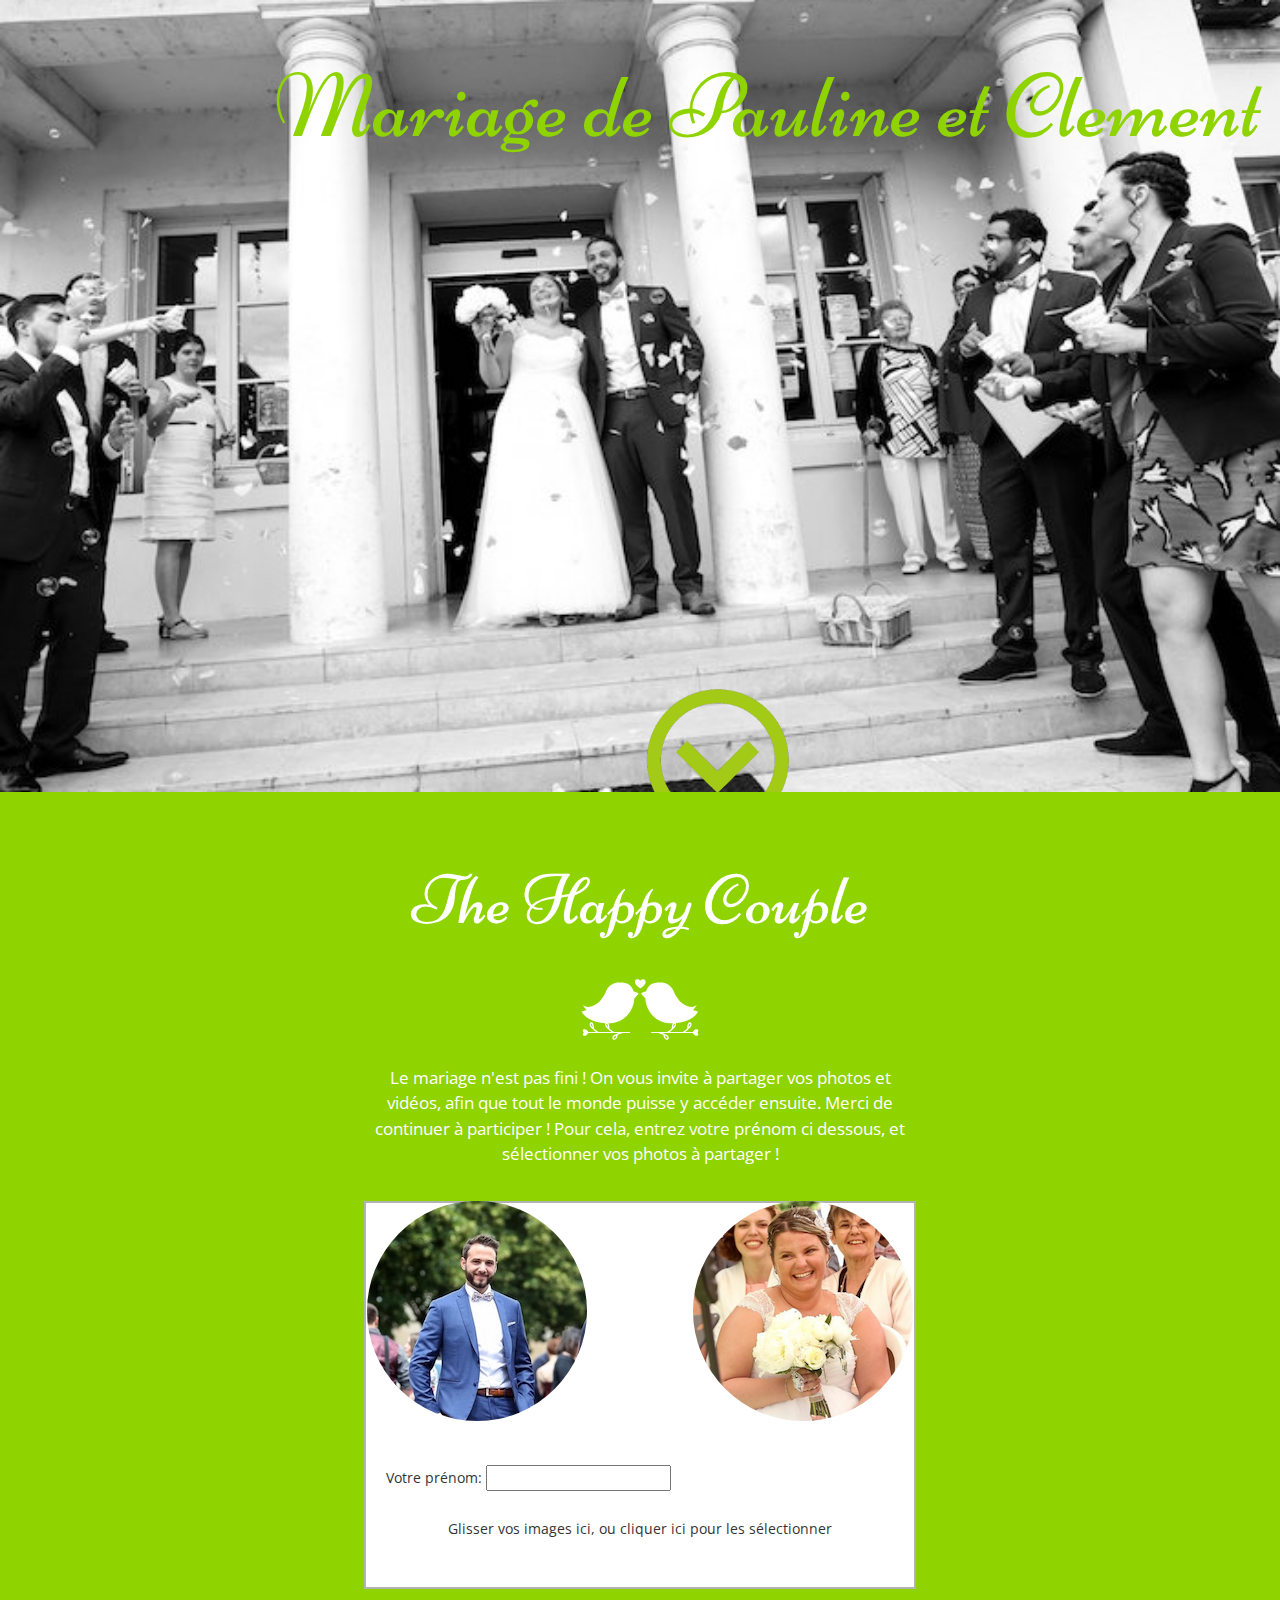
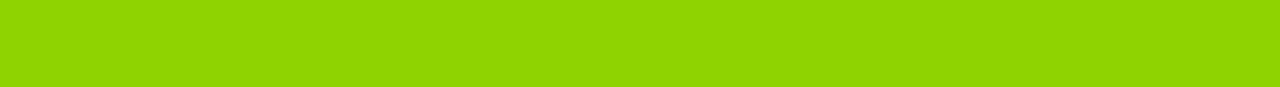
<file: web/index.html>
<!DOCTYPE html>
<html>
<head>
    <title>Pauline & Clément</title>
    <link href="css/bootstrap.css" rel='stylesheet' type='text/css'/>
    <!-- jQuery (necessary for Bootstrap's JavaScript plugins) -->
    <script src="js/jquery.min.js"></script>
    <script src="js/dropzone.js"></script>
    <!-- Custom Theme files -->
    <link href="css/dropzone.css" rel="stylesheet" type="text/css" media="all"/>
    <link href="css/style.css" rel="stylesheet" type="text/css" media="all"/>
    <!-- Custom Theme files -->
    <meta charset="UTF-8">
    <meta name="viewport" content="width=device-width, initial-scale=1">
    <script type="application/x-javascript"> addEventListener("load", function () {
        setTimeout(hideURLbar, 0);
    }, false);
    function hideURLbar() {
        window.scrollTo(0, 1);
    } </script>
    <!--webfont-->
    <link href='http://fonts.googleapis.com/css?family=Open+Sans:300italic,400italic,600italic,700italic,800italic,400,300,600,700,800'
          rel='stylesheet' type='text/css'>
    <link href='http://fonts.googleapis.com/css?family=Niconne' rel='stylesheet' type='text/css'>
    <script src="js/responsiveslides.min.js"></script>
    <script>
        $(function () {
            $("#slider").responsiveSlides({
                auto: true,
                nav: true,
                speed: 500,
                namespace: "callbacks",
                pager: true,
            });
        });

    </script>
    <script src="js/jquery.countdown.js"></script>
    <script src="js/script.js"></script>
    <script type="text/javascript" src="js/move-top.js"></script>
    <script type="text/javascript" src="js/easing.js"></script>
    <script type="text/javascript">
        jQuery(document).ready(function ($) {
            $(".scroll").click(function (event) {
                event.preventDefault();
                $('html,body').animate({scrollTop: $(this.hash).offset().top}, 1200);
            });
        });
    </script>
</head>
<body>
<!-- header-section-starts -->
<div class="header-slider" id="home">
    <div class="slider">
        <div class="callbacks_container">
            <ul class="rslides" id="slider">
                <li>
                    <img src="images/mpc2.jpg" alt="">
                    <div class="banner-info text-center">
                        <div class="container">
                            <div class="logo">
                                <a href="index.html">Mariage de Pauline et Clement</a>
                            </div>
                            <div class="fleche">
                                <a href="#upload-widget">
                                    <img src="images/arrow-green.png" alt=""/>
                                </a>
                            </div>
                        </div>
                    </div>
                </li>
                <li>
                    <img src="images/mairie1.jpg" alt=""/>
                    <div class="banner-info text-center">
                        <div class="container">
                            <div class="logo">
                                <a href="index.html">Mariage de Pauline et Clement</a>
                            </div>
                            <div class="fleche">
                                <a href="#upload-widget">
                                    <img src="images/arrow-green.png" alt=""/>
                                </a>
                            </div>
                        </div>
                    </div>
                </li>
                <li>
                    <img src="images/voiture.jpg" alt=""/>
                    <div class="banner-info text-center">
                        <div class="container">
                            <!-- script-for-menu -->
                            <script>
                                $("span.menu").click(function () {
                                    $(".top-menu ul").slideToggle("slow", function () {
                                    });
                                });
                            </script>
                            <!-- script-for-menu -->
                            <div class="logo">
                                <a href="index.html">Mariage de Pauline et Clement</a>
                            </div>
                            <div class="fleche">
                                <a href="#upload-widget">
                                    <img src="images/arrow-green.png" alt=""/>
                                </a>
                            </div>
                        </div>
                    </div>
                </li>
            </ul>
        </div>
    </div>
</div>
<!-- header-section-ends -->
<!-- content-section-starts -->
<div class="content">
    <div class="happy-couple">
        <div class="happy-couple-head text-center">
            <h3>The Happy Couple</h3>
            <img src="images/logo.png" alt=""/>
            <div class="happy-couple-text">Le mariage n'est pas fini ! On vous invite à partager vos photos et vidéos, afin que
                tout le monde puisse y accéder ensuite. Merci de continuer à participer !
                Pour cela, entrez votre prénom ci dessous, et sélectionner vos photos à partager !
            </div>
        </div>
        <div class="happy-couple-grids">
            <div class="col-md-6 happy-couple-grid text-center">
                <img src="images/clement1.jpeg" alt=""/>
                <h4>Clément</h4>
            </div>
            <div class="col-md-6 happy-couple-grid text-center">
                <img src="images/pauline1.png" alt=""/>
                <h4>Pauline</h4
            </div>

            <div class="clearfix"></div>
        </div>
        <div>
            <form id="upload-widget" method="post" action="http://localhost:3000/api/photo" class="dropzone">
                Votre prénom: <input type="text" name="name">
                <div class="fallback">
                    <input name="file" type="file"/>
                </div>
            </form>
        </div>
    </div>
</div>
<!-- content-section-ends -->
<!-- footer-section-starts -->
<div class="footer">
</div>
<!-- footer-section-ends -->
</body>
</html>
</file>
<file: web/css/dropzone.css>
/*
 * The MIT License
 * Copyright (c) 2012 Matias Meno <m@tias.me>
 */
@-webkit-keyframes passing-through {
  0% {
    opacity: 0;
    -webkit-transform: translateY(40px);
    -moz-transform: translateY(40px);
    -ms-transform: translateY(40px);
    -o-transform: translateY(40px);
    transform: translateY(40px); }
  30%, 70% {
    opacity: 1;
    -webkit-transform: translateY(0px);
    -moz-transform: translateY(0px);
    -ms-transform: translateY(0px);
    -o-transform: translateY(0px);
    transform: translateY(0px); }
  100% {
    opacity: 0;
    -webkit-transform: translateY(-40px);
    -moz-transform: translateY(-40px);
    -ms-transform: translateY(-40px);
    -o-transform: translateY(-40px);
    transform: translateY(-40px); } }
@-moz-keyframes passing-through {
  0% {
    opacity: 0;
    -webkit-transform: translateY(40px);
    -moz-transform: translateY(40px);
    -ms-transform: translateY(40px);
    -o-transform: translateY(40px);
    transform: translateY(40px); }
  30%, 70% {
    opacity: 1;
    -webkit-transform: translateY(0px);
    -moz-transform: translateY(0px);
    -ms-transform: translateY(0px);
    -o-transform: translateY(0px);
    transform: translateY(0px); }
  100% {
    opacity: 0;
    -webkit-transform: translateY(-40px);
    -moz-transform: translateY(-40px);
    -ms-transform: translateY(-40px);
    -o-transform: translateY(-40px);
    transform: translateY(-40px); } }
@keyframes passing-through {
  0% {
    opacity: 0;
    -webkit-transform: translateY(40px);
    -moz-transform: translateY(40px);
    -ms-transform: translateY(40px);
    -o-transform: translateY(40px);
    transform: translateY(40px); }
  30%, 70% {
    opacity: 1;
    -webkit-transform: translateY(0px);
    -moz-transform: translateY(0px);
    -ms-transform: translateY(0px);
    -o-transform: translateY(0px);
    transform: translateY(0px); }
  100% {
    opacity: 0;
    -webkit-transform: translateY(-40px);
    -moz-transform: translateY(-40px);
    -ms-transform: translateY(-40px);
    -o-transform: translateY(-40px);
    transform: translateY(-40px); } }
@-webkit-keyframes slide-in {
  0% {
    opacity: 0;
    -webkit-transform: translateY(40px);
    -moz-transform: translateY(40px);
    -ms-transform: translateY(40px);
    -o-transform: translateY(40px);
    transform: translateY(40px); }
  30% {
    opacity: 1;
    -webkit-transform: translateY(0px);
    -moz-transform: translateY(0px);
    -ms-transform: translateY(0px);
    -o-transform: translateY(0px);
    transform: translateY(0px); } }
@-moz-keyframes slide-in {
  0% {
    opacity: 0;
    -webkit-transform: translateY(40px);
    -moz-transform: translateY(40px);
    -ms-transform: translateY(40px);
    -o-transform: translateY(40px);
    transform: translateY(40px); }
  30% {
    opacity: 1;
    -webkit-transform: translateY(0px);
    -moz-transform: translateY(0px);
    -ms-transform: translateY(0px);
    -o-transform: translateY(0px);
    transform: translateY(0px); } }
@keyframes slide-in {
  0% {
    opacity: 0;
    -webkit-transform: translateY(40px);
    -moz-transform: translateY(40px);
    -ms-transform: translateY(40px);
    -o-transform: translateY(40px);
    transform: translateY(40px); }
  30% {
    opacity: 1;
    -webkit-transform: translateY(0px);
    -moz-transform: translateY(0px);
    -ms-transform: translateY(0px);
    -o-transform: translateY(0px);
    transform: translateY(0px); } }
@-webkit-keyframes pulse {
  0% {
    -webkit-transform: scale(1);
    -moz-transform: scale(1);
    -ms-transform: scale(1);
    -o-transform: scale(1);
    transform: scale(1); }
  10% {
    -webkit-transform: scale(1.1);
    -moz-transform: scale(1.1);
    -ms-transform: scale(1.1);
    -o-transform: scale(1.1);
    transform: scale(1.1); }
  20% {
    -webkit-transform: scale(1);
    -moz-transform: scale(1);
    -ms-transform: scale(1);
    -o-transform: scale(1);
    transform: scale(1); } }
@-moz-keyframes pulse {
  0% {
    -webkit-transform: scale(1);
    -moz-transform: scale(1);
    -ms-transform: scale(1);
    -o-transform: scale(1);
    transform: scale(1); }
  10% {
    -webkit-transform: scale(1.1);
    -moz-transform: scale(1.1);
    -ms-transform: scale(1.1);
    -o-transform: scale(1.1);
    transform: scale(1.1); }
  20% {
    -webkit-transform: scale(1);
    -moz-transform: scale(1);
    -ms-transform: scale(1);
    -o-transform: scale(1);
    transform: scale(1); } }
@keyframes pulse {
  0% {
    -webkit-transform: scale(1);
    -moz-transform: scale(1);
    -ms-transform: scale(1);
    -o-transform: scale(1);
    transform: scale(1); }
  10% {
    -webkit-transform: scale(1.1);
    -moz-transform: scale(1.1);
    -ms-transform: scale(1.1);
    -o-transform: scale(1.1);
    transform: scale(1.1); }
  20% {
    -webkit-transform: scale(1);
    -moz-transform: scale(1);
    -ms-transform: scale(1);
    -o-transform: scale(1);
    transform: scale(1); } }
.dropzone, .dropzone * {
  box-sizing: border-box; }

.dropzone {
  min-height: 150px;
  border: 2px solid rgba(0, 0, 0, 0.3);
  background: white;
  padding: 20px 20px; }
  .dropzone.dz-clickable {
    cursor: pointer; }
    .dropzone.dz-clickable * {
      cursor: default; }
    .dropzone.dz-clickable .dz-message, .dropzone.dz-clickable .dz-message * {
      cursor: pointer; }
  .dropzone.dz-started .dz-message {
    display: none; }
  .dropzone.dz-drag-hover {
    border-style: solid; }
    .dropzone.dz-drag-hover .dz-message {
      opacity: 0.5; }
  .dropzone .dz-message {
    text-align: center;
    margin: 2em 0; }
  .dropzone .dz-preview {
    position: relative;
    display: inline-block;
    vertical-align: top;
    margin: 16px;
    min-height: 100px; }
    .dropzone .dz-preview:hover {
      z-index: 1000; }
      .dropzone .dz-preview:hover .dz-details {
        opacity: 1; }
    .dropzone .dz-preview.dz-file-preview .dz-image {
      border-radius: 20px;
      background: #999;
      background: linear-gradient(to bottom, #eee, #ddd); }
    .dropzone .dz-preview.dz-file-preview .dz-details {
      opacity: 1; }
    .dropzone .dz-preview.dz-image-preview {
      background: white; }
      .dropzone .dz-preview.dz-image-preview .dz-details {
        -webkit-transition: opacity 0.2s linear;
        -moz-transition: opacity 0.2s linear;
        -ms-transition: opacity 0.2s linear;
        -o-transition: opacity 0.2s linear;
        transition: opacity 0.2s linear; }
    .dropzone .dz-preview .dz-remove {
      font-size: 14px;
      text-align: center;
      display: block;
      cursor: pointer;
      border: none; }
      .dropzone .dz-preview .dz-remove:hover {
        text-decoration: underline; }
    .dropzone .dz-preview:hover .dz-details {
      opacity: 1; }
    .dropzone .dz-preview .dz-details {
      z-index: 20;
      position: absolute;
      top: 0;
      left: 0;
      opacity: 0;
      font-size: 13px;
      min-width: 100%;
      max-width: 100%;
      padding: 2em 1em;
      text-align: center;
      color: rgba(0, 0, 0, 0.9);
      line-height: 150%; }
      .dropzone .dz-preview .dz-details .dz-size {
        margin-bottom: 1em;
        font-size: 16px; }
      .dropzone .dz-preview .dz-details .dz-filename {
        white-space: nowrap; }
        .dropzone .dz-preview .dz-details .dz-filename:hover span {
          border: 1px solid rgba(200, 200, 200, 0.8);
          background-color: rgba(255, 255, 255, 0.8); }
        .dropzone .dz-preview .dz-details .dz-filename:not(:hover) {
          overflow: hidden;
          text-overflow: ellipsis; }
          .dropzone .dz-preview .dz-details .dz-filename:not(:hover) span {
            border: 1px solid transparent; }
      .dropzone .dz-preview .dz-details .dz-filename span, .dropzone .dz-preview .dz-details .dz-size span {
        background-color: rgba(255, 255, 255, 0.4);
        padding: 0 0.4em;
        border-radius: 3px; }
    .dropzone .dz-preview:hover .dz-image img {
      -webkit-transform: scale(1.05, 1.05);
      -moz-transform: scale(1.05, 1.05);
      -ms-transform: scale(1.05, 1.05);
      -o-transform: scale(1.05, 1.05);
      transform: scale(1.05, 1.05);
      -webkit-filter: blur(8px);
      filter: blur(8px); }
    .dropzone .dz-preview .dz-image {
      border-radius: 20px;
      overflow: hidden;
      width: 120px;
      height: 120px;
      position: relative;
      display: block;
      z-index: 10; }
      .dropzone .dz-preview .dz-image img {
        display: block; }
    .dropzone .dz-preview.dz-success .dz-success-mark {
      -webkit-animation: passing-through 3s cubic-bezier(0.77, 0, 0.175, 1);
      -moz-animation: passing-through 3s cubic-bezier(0.77, 0, 0.175, 1);
      -ms-animation: passing-through 3s cubic-bezier(0.77, 0, 0.175, 1);
      -o-animation: passing-through 3s cubic-bezier(0.77, 0, 0.175, 1);
      animation: passing-through 3s cubic-bezier(0.77, 0, 0.175, 1); }
    .dropzone .dz-preview.dz-error .dz-error-mark {
      opacity: 1;
      -webkit-animation: slide-in 3s cubic-bezier(0.77, 0, 0.175, 1);
      -moz-animation: slide-in 3s cubic-bezier(0.77, 0, 0.175, 1);
      -ms-animation: slide-in 3s cubic-bezier(0.77, 0, 0.175, 1);
      -o-animation: slide-in 3s cubic-bezier(0.77, 0, 0.175, 1);
      animation: slide-in 3s cubic-bezier(0.77, 0, 0.175, 1); }
    .dropzone .dz-preview .dz-success-mark, .dropzone .dz-preview .dz-error-mark {
      pointer-events: none;
      opacity: 0;
      z-index: 500;
      position: absolute;
      display: block;
      top: 50%;
      left: 50%;
      margin-left: -27px;
      margin-top: -27px; }
      .dropzone .dz-preview .dz-success-mark svg, .dropzone .dz-preview .dz-error-mark svg {
        display: block;
        width: 54px;
        height: 54px; }
    .dropzone .dz-preview.dz-processing .dz-progress {
      opacity: 1;
      -webkit-transition: all 0.2s linear;
      -moz-transition: all 0.2s linear;
      -ms-transition: all 0.2s linear;
      -o-transition: all 0.2s linear;
      transition: all 0.2s linear; }
    .dropzone .dz-preview.dz-complete .dz-progress {
      opacity: 0;
      -webkit-transition: opacity 0.4s ease-in;
      -moz-transition: opacity 0.4s ease-in;
      -ms-transition: opacity 0.4s ease-in;
      -o-transition: opacity 0.4s ease-in;
      transition: opacity 0.4s ease-in; }
    .dropzone .dz-preview:not(.dz-processing) .dz-progress {
      -webkit-animation: pulse 6s ease infinite;
      -moz-animation: pulse 6s ease infinite;
      -ms-animation: pulse 6s ease infinite;
      -o-animation: pulse 6s ease infinite;
      animation: pulse 6s ease infinite; }
    .dropzone .dz-preview .dz-progress {
      opacity: 1;
      z-index: 1000;
      pointer-events: none;
      position: absolute;
      height: 16px;
      left: 50%;
      top: 50%;
      margin-top: -8px;
      width: 80px;
      margin-left: -40px;
      background: rgba(255, 255, 255, 0.9);
      -webkit-transform: scale(1);
      border-radius: 8px;
      overflow: hidden; }
      .dropzone .dz-preview .dz-progress .dz-upload {
        background: #333;
        background: linear-gradient(to bottom, #666, #444);
        position: absolute;
        top: 0;
        left: 0;
        bottom: 0;
        width: 0;
        -webkit-transition: width 300ms ease-in-out;
        -moz-transition: width 300ms ease-in-out;
        -ms-transition: width 300ms ease-in-out;
        -o-transition: width 300ms ease-in-out;
        transition: width 300ms ease-in-out; }
    .dropzone .dz-preview.dz-error .dz-error-message {
      display: block; }
    .dropzone .dz-preview.dz-error:hover .dz-error-message {
      opacity: 1;
      pointer-events: auto; }
    .dropzone .dz-preview .dz-error-message {
      pointer-events: none;
      z-index: 1000;
      position: absolute;
      display: block;
      display: none;
      opacity: 0;
      -webkit-transition: opacity 0.3s ease;
      -moz-transition: opacity 0.3s ease;
      -ms-transition: opacity 0.3s ease;
      -o-transition: opacity 0.3s ease;
      transition: opacity 0.3s ease;
      border-radius: 8px;
      font-size: 13px;
      top: 130px;
      left: -10px;
      width: 140px;
      background: #be2626;
      background: linear-gradient(to bottom, #be2626, #a92222);
      padding: 0.5em 1.2em;
      color: white; }
      .dropzone .dz-preview .dz-error-message:after {
        content: '';
        position: absolute;
        top: -6px;
        left: 64px;
        width: 0;
        height: 0;
        border-left: 6px solid transparent;
        border-right: 6px solid transparent;
        border-bottom: 6px solid #be2626; }
</file>
<file: web/css/style.css>
/*--
Author: W3layouts
Author URL: http://w3layouts.com
License: Creative Commons Attribution 3.0 Unported
License URL: http://creativecommons.org/licenses/by/3.0/
--*/
body{
	padding:0;
	margin:0;
    font-family: 'Open Sans', sans-serif;
	background:#fff;
}
body a{
    transition:0.5s all;
	-webkit-transition:0.5s all;
	-moz-transition:0.5s all;
	-o-transition:0.5s all;
	-ms-transition:0.5s all;
}
input[type="button"],input[type="submit"]{
	transition:0.5s all;
	-webkit-transition:0.5s all;
	-moz-transition:0.5s all;
	-o-transition:0.5s all;
	-ms-transition:0.5s all;
}
h1,h2,h3,h4,h5,h6{
	margin:0;			   
}	
p{
	margin:0;
}
ul{
	margin:0;
	padding:0;
}
label{
	margin:0;
}
/*-----start-header----*/

/*--- slider-css --*/
.slider{
	position:relative;
}
.banner-info {
	position: absolute;
	top: 3em;
	left: 13em;
}

.logo1 a {
	color: #fff;
	font-size: 4.5em;
	font-family: 'Niconne', cursive;
	text-decoration: none;
	display: block;
	margin-top: 10px;
}
.rslides {
  position: relative;
  list-style: none;
  overflow: hidden;
  width: 100%;
  padding: 0;
  margin: 0;
  }
.rslides li {
  -webkit-backface-visibility: hidden;
  width: 100%;
  left: 0;
  top: 0;
  }
.rslides img {
  display: block;
  height: auto;
  float: left;
  width: 100%;
  border: 0;
  }
.fleche img{
	width: 15%;
	position: absolute;
	top: 40em;
	left: 32em;
	margin-top: 5em;
}
.birds img{
	width: 17%;
	position: absolute;
	top: 0;
	left: 35em;
	margin-top: 5em;
	}
a.morebtn{
	padding: 0.4em;
	display: block;
	font-size: 1.25em;
	text-transform: uppercase;
	color: #FFF;
	text-decoration:none;
	font-weight:400;
	margin: 0 auto;
	width:30%;
	transition: 0.5s all ease;
	-webkit-transition: 0.5s all ease;
	-moz-transition: 0.5s all ease;
	-o-transition: 0.5s all ease;
	-ms-transition: 0.5s all ease;
	border: 2px solid #fff;
	border-radius: 7px;
	-webkit-border-radius: 7px;
	-moz-border-radius: 7px;
	-o-border-radius: 7px;
	-ms-border-radius: 7px;
}
a.morebtn:hover{
	border: 2px dashed #60CBA1;
}
.callbacks_tabs a:after {
	content: url('../old_images/s-hearts.png') no-repeat 0px 0px;
	font-size: 0;
	visibility: visible;
	display: block;
	height: 15px;
	width: 15px;
	display: inline-block;
	border-radius: 50%;
	-webkit-border-radius: 50%;
	-moz-border-radius: 50%;
	-o-border-radius: 50%;
	-ms-border-radius: 50%;
}
.callbacks_here a:after{
	opacity:0.5;
}
.callbacks_tabs a{
	visibility:hidden;
}
.callbacks_tabs li{
	display:inline-block;
	margin: 0 10px 0px 0;
}
ul.callbacks_tabs.callbacks1_tabs {
	position: absolute;
	bottom: 20px;
	z-index: 999;
	left: 46%;
}
.callbacks_nav {
  position: absolute;
  -webkit-tap-highlight-color: rgba(0,0,0,0);
  top: 41%;
  left: 14%;
  opacity: 0.7;
  z-index: 3;
  text-indent: -9999px;
  overflow: hidden;
  text-decoration: none;
  height: 61px;
  width: 38px;
  background: transparent no-repeat left top;
  margin-top: -45px;
  }
.callbacks_nav.next {
  left: auto;
  background-position: right top;
  right: 14%;
 }
/*-- responsive-mediaquries --*/
@media(max-width:1024px){
	.caption {
		width: 63%;
		top: 31%;
		left: 19%;
	}
}
@media(max-width:768px){
	.caption {
		width: 70%;
		top: 22%;
		left: 13%;
	}
	.caption h3{
		font-size:1.5em;
	}
	a.morebtn {
		width: 26%;
	}
	.callbacks_nav {
	  	top: 55%;
	 }
}
@media(max-width:640px){
	.caption {
		width: 70%;
		top: 12%;
		left: 13%;
	}
	.caption h3{
		font-size:1.5em;
	}
	a.morebtn {
		width: 30%;
	}
	.callbacks_tabs a:after {
		height: 10px;
		width: 10px;
	}
	.callbacks_nav {
		display: none;
	}
}
@media(max-width:480px){
	.caption {
		width: 70%;
		top: 14%;
		left: 13%;
	}
	.callbacks_nav {
	  	top: 60%;
	 }
	.caption p{
		height:25px;
		overflow:hidden;
		margin:0.5em 0;
	}
	.caption h3{
		font-size:1.4em;
	}
	a.morebtn {
		width: 40%;
		font-size:0.8em;
	}
	.callbacks_tabs a:after {
		height:4px;
		width: 4px;
	}
	ul.callbacks_tabs.callbacks1_tabs {
		bottom: 10px;
		left: 4px;
	}
}
@media(max-width:320px){
	.caption {
		width: 70%;
		top: 14%;
		left: 13%;
	}
	.callbacks_nav {
	  	top: 63%;
	 }
	.caption p{
		height:25px;
		overflow:hidden;
		margin:0.2em 0;
	}
	.caption h3{
		font-size:1em;
	}
	a.morebtn {
		width: 50%;
		font-size: 0.8em;
		padding:0.6em 0.5em; 
	}
	.callbacks_tabs a:after {
		height:4px;
		width: 4px;
	}
	ul.callbacks_tabs.callbacks1_tabs {
		bottom: 10px;
		left: 4px;
	}
}
.top-menu {
	margin-bottom: 14em;
}
.top-menu ul li{
	display:inline-block;
	width:11%;
}
.top-menu ul li a{
	color:#fff;
	text-transform:uppercase;
	font-size:15px;
	font-weight:400;
	text-decoration:none;
}
.top-menu ul li a.active {
	color: #8fd400;
}
/* Effect 16: fall down */
.cl-effect-16 a {
	color: #6f8686;
	text-shadow: 0 0 1px rgba(111,134,134,0.3);
}
.cl-effect-16 a::before {
	color: #8fd400;
	content: attr(data-hover);
	position: absolute;
	opacity: 0;
	text-shadow: 0 0 1px rgba(255,255,255,0.3);
	-webkit-transform: scale(1.1) translateX(10px) translateY(-10px) rotate(4deg);
	-moz-transform: scale(1.1) translateX(10px) translateY(-10px) rotate(4deg);
	transform: scale(1.1) translateX(10px) translateY(-10px) rotate(4deg);
	-webkit-transition: -webkit-transform 0.3s, opacity 0.3s;
	-moz-transition: -moz-transform 0.3s, opacity 0.3s;
	transition: transform 0.3s, opacity 0.3s;
	pointer-events: none;
}

.cl-effect-16 a:hover::before,
.cl-effect-16 a:focus::before {
	-webkit-transform: scale(1) translateX(0px) translateY(0px) rotate(0deg);
	-moz-transform: scale(1) translateX(0px) translateY(0px) rotate(0deg);
	transform: scale(1) translateX(0px) translateY(0px) rotate(0deg);
	opacity: 1;
}
i.heart{
	width:15px;
	height:15px;
	background: url('../old_images/heart.png') no-repeat 0px 0px;
	display:inline-block;
	vertical-align: middle;
	margin: 0 2px 5px 0;
}
.logo a  {
	color: #8fd400;
	font-size: 6.5em;
	font-family: 'Niconne', cursive;
	margin-bottom: 1em;
	text-decoration:none;
	display:block;
}
.banner-info h1 {
	color: #fff;
	font-size: 7em;
	font-family: 'Niconne', cursive;
}
.happy-couple {
	background: #8fd301;
	padding: 5em 26em;
}
.happy-couple-head h3 {
	color: #fff;
	font-size: 5em;
	font-family: 'Niconne', cursive;
	margin-bottom: 0.5em;
}
.happy-couple-head img {
	margin-bottom: 1.5em;
}
.happy-couple-grids {
	margin-bottom: 2em;
}
.happy-couple-grid h4 {
	text-transform: uppercase;
	color: #fff;
	font-size: 17px;
	font-weight: 600;
	margin: 17px 0 9px 0;
}
.happy-couple-grid p{
	color: #fff;
	font-size: 17px;
	font-weight: 600;
	line-height: 1.5em;
}
.happy-couple-grid {
	padding: 0 50px 0 0;
}
.happy-couple-grid img {
	border-radius: 50%;
}
.happy-couple-grid:nth-child(2) {
	padding: 0 0 0 50px;
}
.happy-couple-text {
	color: #fff;
	font-size: 17px;
	font-weight: 400;
	line-height: 1.5em;
	margin-bottom: 2em;
}
/*-- comming-soon-page --*/
.commingsoon p {
	color: #fff;
	font-size: 1.9em;
	font-weight: 400;
	text-transform: uppercase;
}
.commingsoon {
	margin-bottom:5em;
	background: url('../old_images/line.png') no-repeat 35.5em 19px;
}
/* ---------- TIMER ---------- */

.countDays,.countHours,.countMinutes,.countSeconds {
    background: rgb(255, 255, 255);
    width: 9%;
    float: left;
    color: rgb(0, 0, 0);
    text-align: center;
    margin-right: 20px;
}
#counter {
	width:48%;
	height:160px;
	margin-left: 31%;
	font-size:60px;
	color: #FFF;
	overflow: hidden;
}
.timer{
	border-top:2px ridge #5F5F5F;
	border-bottom:2px ridge #5F5F5F;
}
.timer h4{
	font-size: 14px;
	color: #E5E5E5;
	font-style: normal;
	font-variant: normal;
	font-weight: lighter;
	letter-spacing: 1px;
	margin-top: 20px;
}
.countDays, .countHours, .countMinutes, .countSeconds {
    float: left;
    width: 18%;
    height: 160px;
    background: #fff;
}
.points {
	float: left;
	width:40px;
	margin: 0;
	font-size: 44px;
	font-weight: bold;
	text-align: center;
	line-height: 138px;
	text-shadow: none;
	color:#FFF;
    display: none;
}
.position {
	position: relative;
	float: left;
	width:35px;
	height:90px;
	margin:24px -18px -14px 16px;
}
.digit {
	position: absolute;
	top: 0;
	left:18px;
}
.boxName {
    float: left;
    width: 100%;
    font-size: 18px;
    color: #545f1d;
    font-weight: 700;
    clear: both;
    background: #d7eb9c;
    padding: 4px;
    margin-top: 27px;
}
.Hours { margin-left: 5px; }
.Seconds { margin-left: 5px; }
/* ---------- /TIMER ---------- */
.counterbg {
	background: url('../images/count-bg.jpg') no-repeat;
	background-size:cover;
	padding:11em 0 0 0;
	min-height: 660px;
}
.important-people-head h3{
	color: #000000;
	font-size: 5.2em;
	font-family: 'Niconne', cursive;
	margin-bottom: 1em;
}
.important-people-text h4{
	color: #000000;
	font-size: 20px;
	font-weight: 700;
	text-transform: uppercase;
}
.important-people-text h5{
	color: #8fd301;
	font-size: 20px;
	font-weight: 700;
	text-transform: uppercase;
	margin-bottom: 10px;
}
.important-people-text p{
	color: #6e6e6e;
	font-size: 15px;
	font-weight: 400;
	line-height:1.6em;
}
.important-people-text {
	padding: 0;
	margin-top: 5px;
}
.important-people {
	padding: 6em 0;
}
.important-people-grid {
	margin-bottom: 5em;
}
.important-people-grid:nth-child(3) {
	margin-bottom: 1em;
}
.map iframe{
	width:100%;
	min-height:450px;
}
i.facebook{
	width:65px;
	height:65px;
	background:url('../old_images/img-sprite.png') no-repeat 9px 0px;
	display:inline-block;
	margin-right:15px;
}
i.facebook:hover,i.twitter:hover,i.google-pluse:hover,i.pinterest:hover{
	opacity:0.5;
}
i.twitter{
	width:65px;
	height:65px;
	background:url('../old_images/img-sprite.png') no-repeat -69px 0px;
	display:inline-block;
	margin-right:15px;
}
i.google-pluse{
	width:65px;
	height:65px;
	background:url('../old_images/img-sprite.png') no-repeat -151px 0px;
	display:inline-block;
	margin-right:15px;
}
i.pinterest{
	width:65px;
	height:65px;
	background:url('../old_images/img-sprite.png') no-repeat -227px 0px;
	display:inline-block;
}
.map {
	position: relative;
}
.map-layer {
	position: absolute;
	top: 0;
	left: 0;
	width: 100%;
	min-height: 455px;
	background: rgba(0, 0, 0, 0.75);
}
.social-icons {
	padding-top: 18em;
}
.footer p {
	color: #fff;
	text-transform: uppercase;
	font-size: 15px;
	font-weight: 600;
	padding-top: 3em;
}
.footer p a{
	color:#8fd301;
	margin-left:8px;
}
.footer p a:hover{
	color:#fff;
}
i.tw{
	width:65px;
	height:65px;
	background:url('../old_images/img-sprite.png') no-repeat -7px -80px;
	display:inline-block;
}
i.fb{
	width:65px;
	height:65px;
	background:url('../old_images/img-sprite.png') no-repeat -83px -80px;
	display:inline-block;
}
i.tw:hover,i.fb:hover{
	opacity:0.5;
}
</file>
